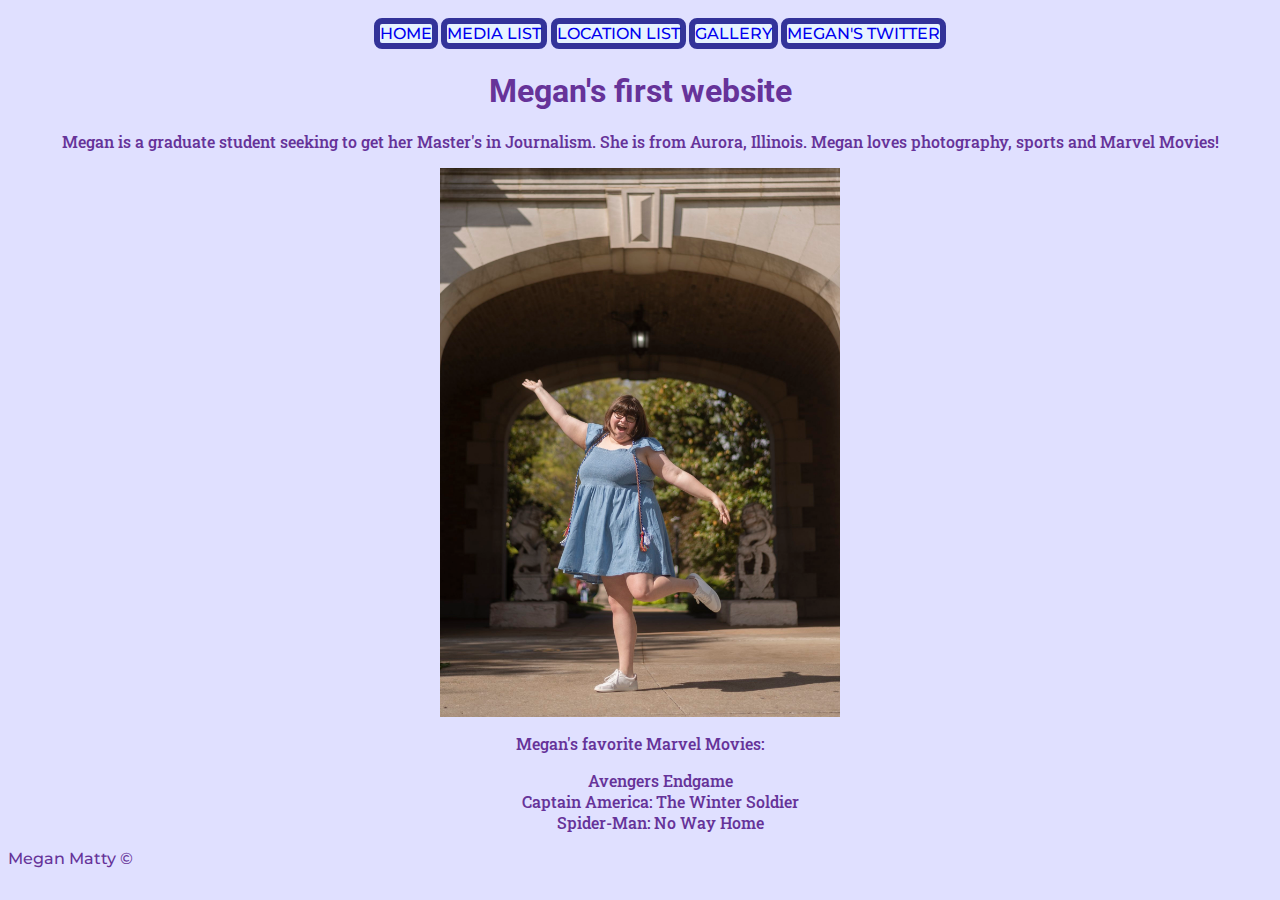
<file: index.html>
<!DOCTYPE html>
<html lang="en">
	<head>
		<meta charset="UTF-8">
		<meta name="viewport" content="width=device-width, initial-scale=1.0">
		<title>Megan's first website</title>
		<link rel="stylesheet" href="css/styles.css">
		<link rel="preconnect" href="https://fonts.googleapis.com">
		<link rel="preconnect" href="https://fonts.gstatic.com" crossorigin>
		<link href="https://fonts.googleapis.com/css2?family=Roboto:ital,wght@0,100;0,300;0,400;0,500;0,700;0,900;1,100;1,300;1,400;1,500;1,700;1,900&display=swap" rel="stylesheet">
		<link rel="preconnect" href="https://fonts.googleapis.com">
		<link rel="preconnect" href="https://fonts.gstatic.com" crossorigin>
		<link href="https://fonts.googleapis.com/css2?family=Roboto+Slab:wght@100..900&display=swap" rel="stylesheet">
		<link rel="preconnect" href="https://fonts.googleapis.com">
		<link rel="preconnect" href="https://fonts.gstatic.com" crossorigin>
		<link href="https://fonts.googleapis.com/css2?family=Montserrat:ital,wght@0,100..900;1,100..900&display=swap" rel="stylesheet">
	
	</head>
	
	<nav>
		
		
		<div class="montserrat">
		<ul>
       <li><a href="index.html">Home</a></li>
            <li><a href="media.list.html">Media List</a></li>
            <li><a href="locations.html">Location List</a></li>
            <li><a href="gallery.html">Gallery</a></li>
            <li><a href="https://x.com/meganmatty3"> Megan's Twitter</a></li>

        </ul>
   		</div>
	</nav>
	
	<div class="center">
	
	<body>



	<body style="background-color:#e0e0ff;">
	<div class="roboto-bold">
		<h1> Megan's first website </h1>
	</div>

	<div class="roboto-slab">
		<p>Megan is a graduate student seeking to get her Master's in Journalism. She is from Aurora, Illinois. Megan loves photography, sports and Marvel Movies!</p>
	</div>
	
	

	

	<div class="center">
	<main>
		  <main id="content">
		
		
				<img src="img/megan.photo.jpeg" alt="Photo of Megan Matty in front of the Mizzou Journalism Arch" ></a>
		</div>
		
		<div class="roboto-slab">
		<div>
			<p>Megan's favorite Marvel Movies:</p>
				<ul>
					<li>Avengers Endgame</li>
					<li>Captain America: The Winter Soldier</li>
					<li>Spider-Man: No Way Home</li>
				</ul>
		</div>
		</div>
</main>
</main>
</div>
</div>

</body>
</div>
</body>
</div>

<div class="montserrat">
<footer>
  <p>Megan Matty ©</p>
</footer>
</div>

</html>
</file>
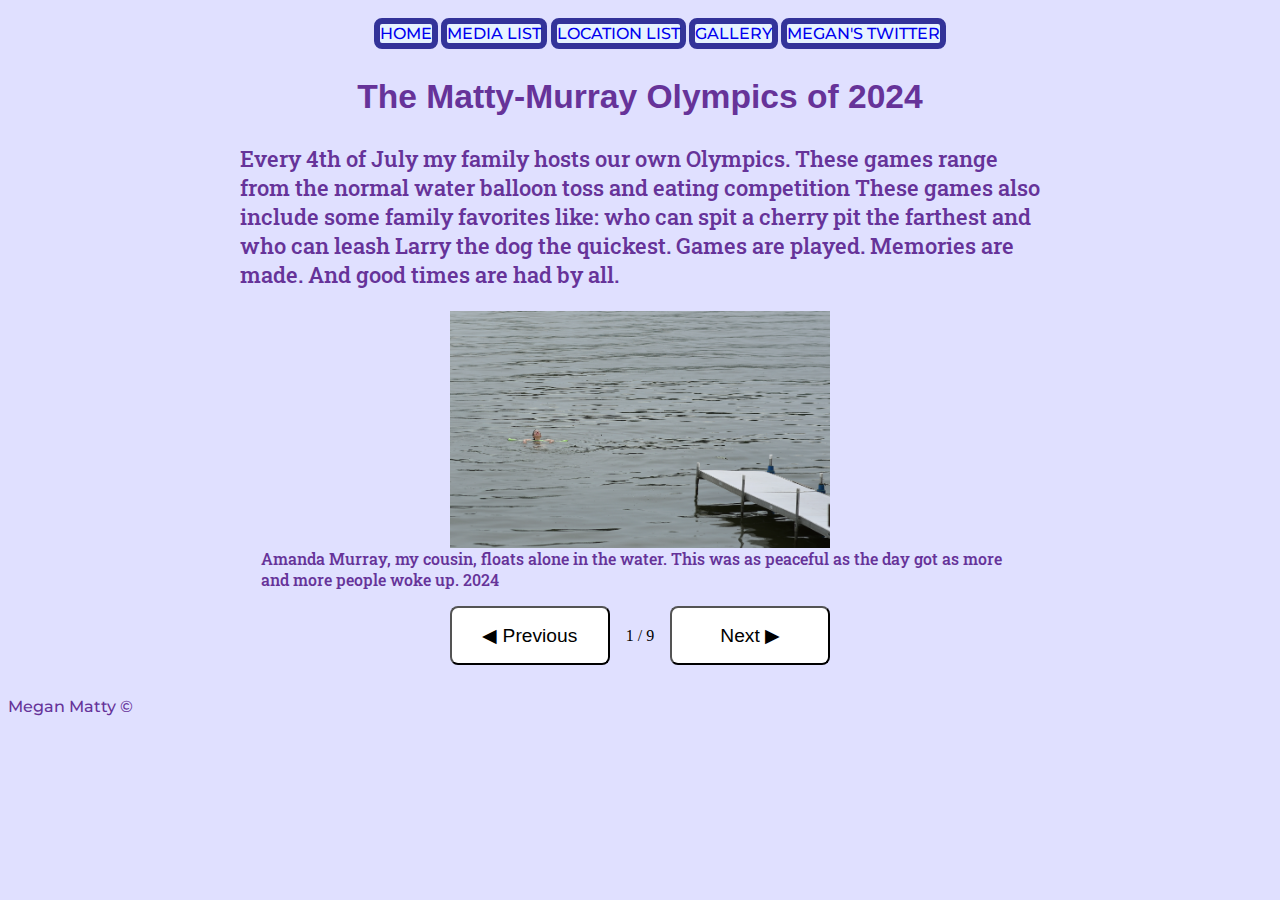
<file: gallery.html>
<!DOCTYPE html>
<html lang="en">
	<head>
		<meta charset="UTF-8">
		<meta name="viewport" content="width=device-width, initial-scale=1.0">
		<title>Gallery</title>
		<link rel="stylesheet" href="css/styles.css">
		<link rel="preconnect" href="https://fonts.googleapis.com">
		<link rel="preconnect" href="https://fonts.gstatic.com" crossorigin>
		<link href="https://fonts.googleapis.com/css2?family=Roboto:ital,wght@0,100;0,300;0,400;0,500;0,700;0,900;1,100;1,300;1,400;1,500;1,700;1,900&display=swap" rel="stylesheet">
		<link rel="preconnect" href="https://fonts.googleapis.com">
		<link rel="preconnect" href="https://fonts.gstatic.com" crossorigin>
		<link href="https://fonts.googleapis.com/css2?family=Roboto+Slab:wght@100..900&display=swap" rel="stylesheet">
		<link rel="preconnect" href="https://fonts.googleapis.com">
		<link rel="preconnect" href="https://fonts.gstatic.com" crossorigin>
		<link href="https://fonts.googleapis.com/css2?family=Montserrat:ital,wght@0,100..900;1,100..900&display=swap" rel="stylesheet">
	</head>

	<nav>
		

		<div class="montserrat">
		<ul>
            <li><a href="index.html">Home</a></li>
            <li><a href="media.list.html">Media List</a></li>
            <li><a href="locations.html">Location List</a></li>
            <li><a href="gallery.html">Gallery</a></li>
            <li><a href="https://x.com/meganmatty3"> Megan's Twitter</a></li>

        </ul>
   		</div>
	
	</nav>


<body style="background-color:#e0e0ff;">	

<body> 
<a class="skip-link" href="#content"> Skip to content </a>


	<main id="content">
<div class="center">
<div class="kanit-bold">
          <div>
              <h2>The Matty-Murray Olympics of 2024</h2>
          </div>
</div>
 
	<div class="left">
 <div class="roboto-slab">
              <p>Every 4th of July my family hosts our own Olympics. These games range from the normal water balloon toss and eating competition These games also include some family favorites like: who can spit a cherry pit the farthest and who can leash Larry the dog the quickest. Games are played. Memories are made. And good times are had by all.</p>
          </div>
    
        </div>
    
    </main>
</main>

    	<div class="center-photo">
    	<div class="center-image">
     		<figure class="gallery-image hideThis">

      	<img src="img/mandy.jpg" alt="A woman floats on a green pool noodle in the middle of the water.">
      	<figcaption>
        Amanda Murray, my cousin, floats alone in the water. This was as peaceful as the day got as more and more people woke up. <time datetime="2024">2024</time>
     	 </figcaption>
   	 </figure>

       <figure class="gallery-image hideThis">

      <img src="img/shirt.jpg" alt="A woman holds up a shirt.">
      <figcaption>
        Jessica Murray, my cousin, holds a shirt up while her fiancé, Jack Roach, looks on. Jessica and Jack had gotten engaged the day before the 4th of July. <time datetime="2024">2024</time>
      </figcaption>
    </figure>

    <figure class="gallery-image hideThis">

      <img src="img/mick.jpg" alt="A man in a hat prepares to toss a game piece.">
      <figcaption>
        Mick Roach plays a game of ladder ball. Mick, his wife Loraine and their son Jack and my cousin Jessica all flew over from England to come and celebrate the 4th of July. <time datetime="2024">2024</time>
      </figcaption>
    </figure>

     <figure class="gallery-image hideThis">

      <img src="img/larry.jpg" alt="A black dog runs away as a man and a woman try to grab him.">
      <figcaption>
        Jessica Murray and Brandon Sheeran try and catch Larry the dog. This is always the first Olympic game that we play. Larry is let loose and pairs are timed to see who can catch Larry first. <time datetime="2024">2024</time>
      </figcaption>
    </figure>

     <figure class="gallery-image hideThis">

      <img src="img/swing.jpg" alt="A woman and a dog sitting on a swing">
      <figcaption>
       Jill Murray and Larry rest on the swing during lunch. Rest is very important if you want to win the Olympics. <time datetime="2024">2024</time>
      </figcaption>
    </figure>
	
	 <figure class="gallery-image hideThis">

      <img src="img/raft.jpg" alt="A woman sits on a inflatable raft and paddles on the water.">
      <figcaption>
       Karen Murray, my aunt, sits on a raft and paddles across the water. Karen and my own mother won last year’s Olympic Cup.  <time datetime="2024">2024</time>
      </figcaption>
    </figure>

     <figure class="gallery-image hideThis">

      <img src="img/jack.jpg" alt="A man tosses a ping pong ball into a cup.">
      <figcaption>
       Jack Murray tosses a ping pong ball. He needed to sink all four of his attempts in order to win it all.   <time datetime="2024">2024</time>
      </figcaption>
    </figure>

        <figure class="gallery-image hideThis">

      <img src="img/eat.jpg" alt="A group of people lined up along a pier. Each person holds a slice of watermelon to their mouth.">
      <figcaption>
       Everyone poses with watermelons in their mouth. This is always the last event of the day. <time datetime="2024">2024</time>
      </figcaption>
    </figure>

  <figure class="gallery-image hideThis">

      <img src="img/silly.jpg" alt="A man and a woman hold a trophy up while getting sprayed with silly string.">
      <figcaption>
       Everyone poses with watermelons in their mouth. This is always the last event of the day. <time datetime="2024">2024</time>
      </figcaption>
    </figure>


</div>

	</div>   

<div class="button_holder">
      		<button id="button_previous" class="button-start">&#9664; Previous</button>
      		<p id="stepper"></p>
      		<button id="button_next">Next &#9654;</button>
    	</div>



</body>



















<div class="montserrat">
<footer>
  <p>Megan Matty ©</p>
</footer>
</div>

<script type="text/javascript" src="js/gallery.js"></script>

</html>
</file>
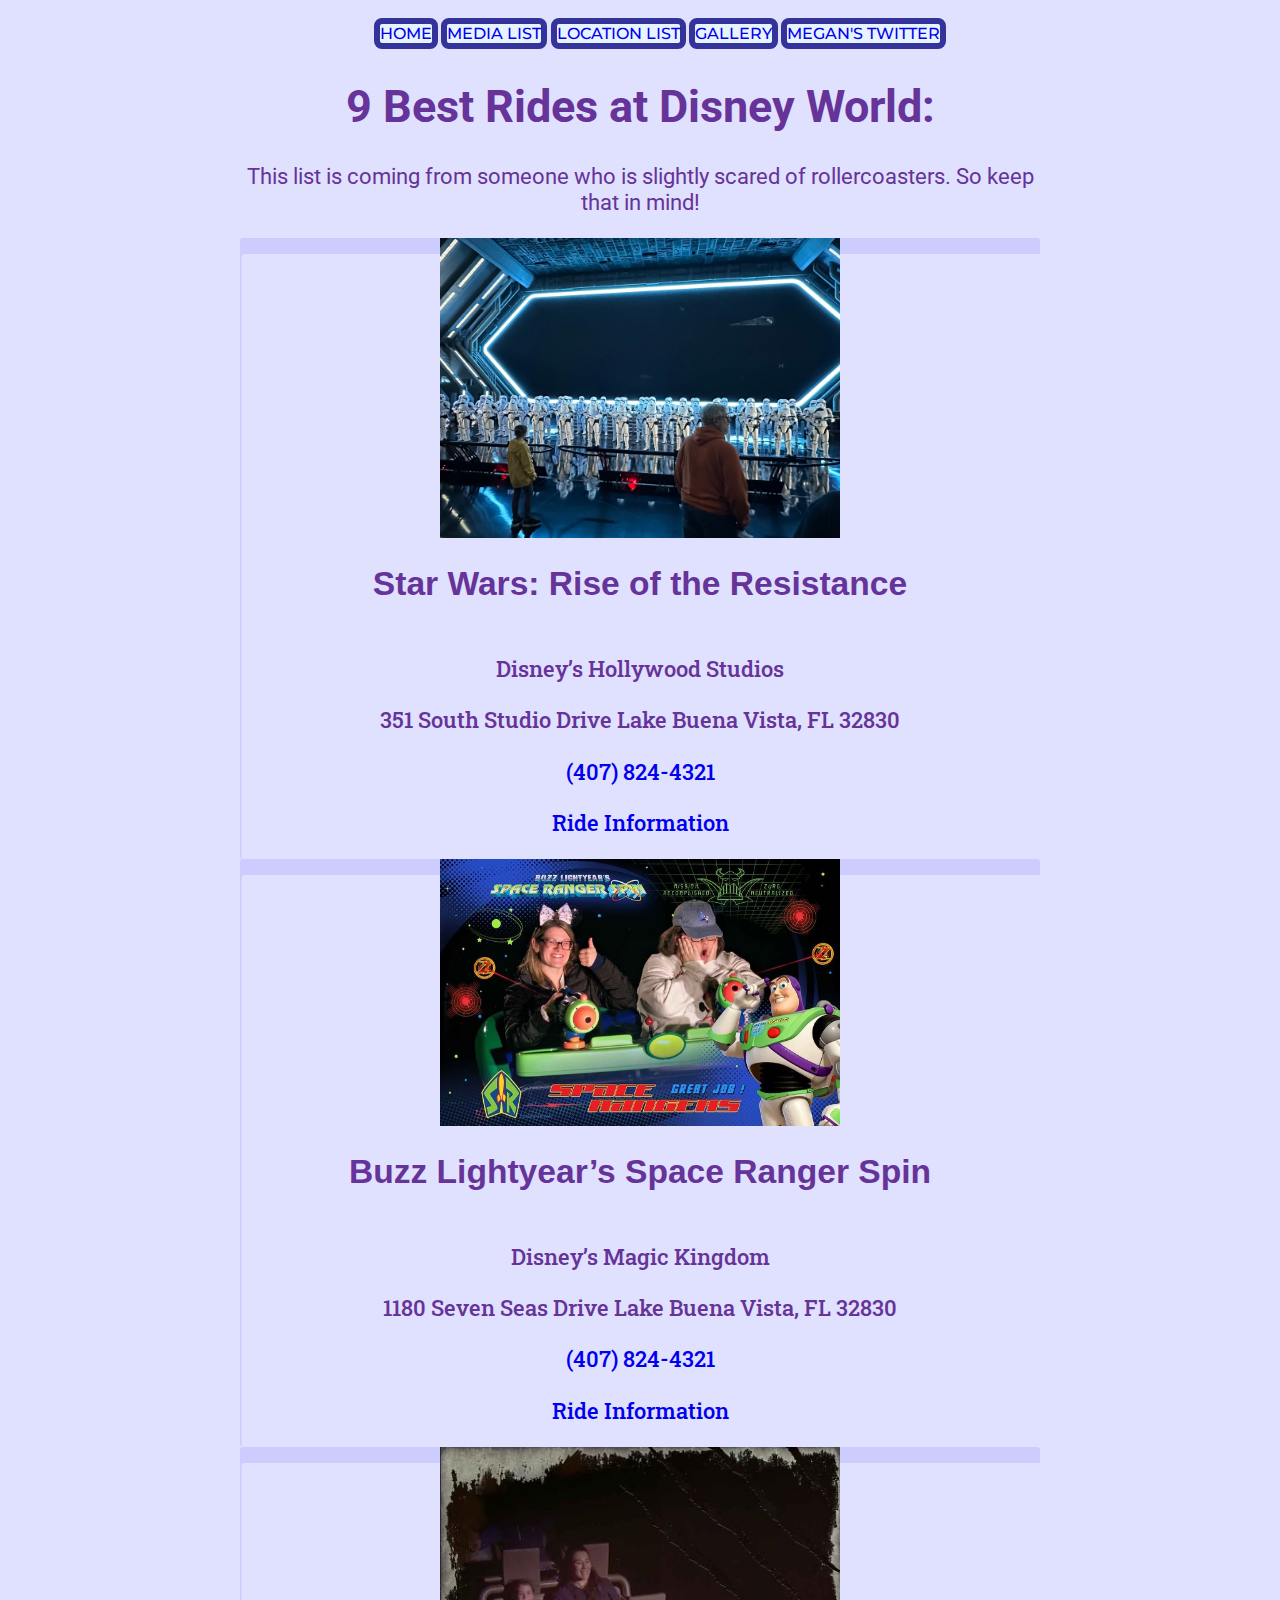
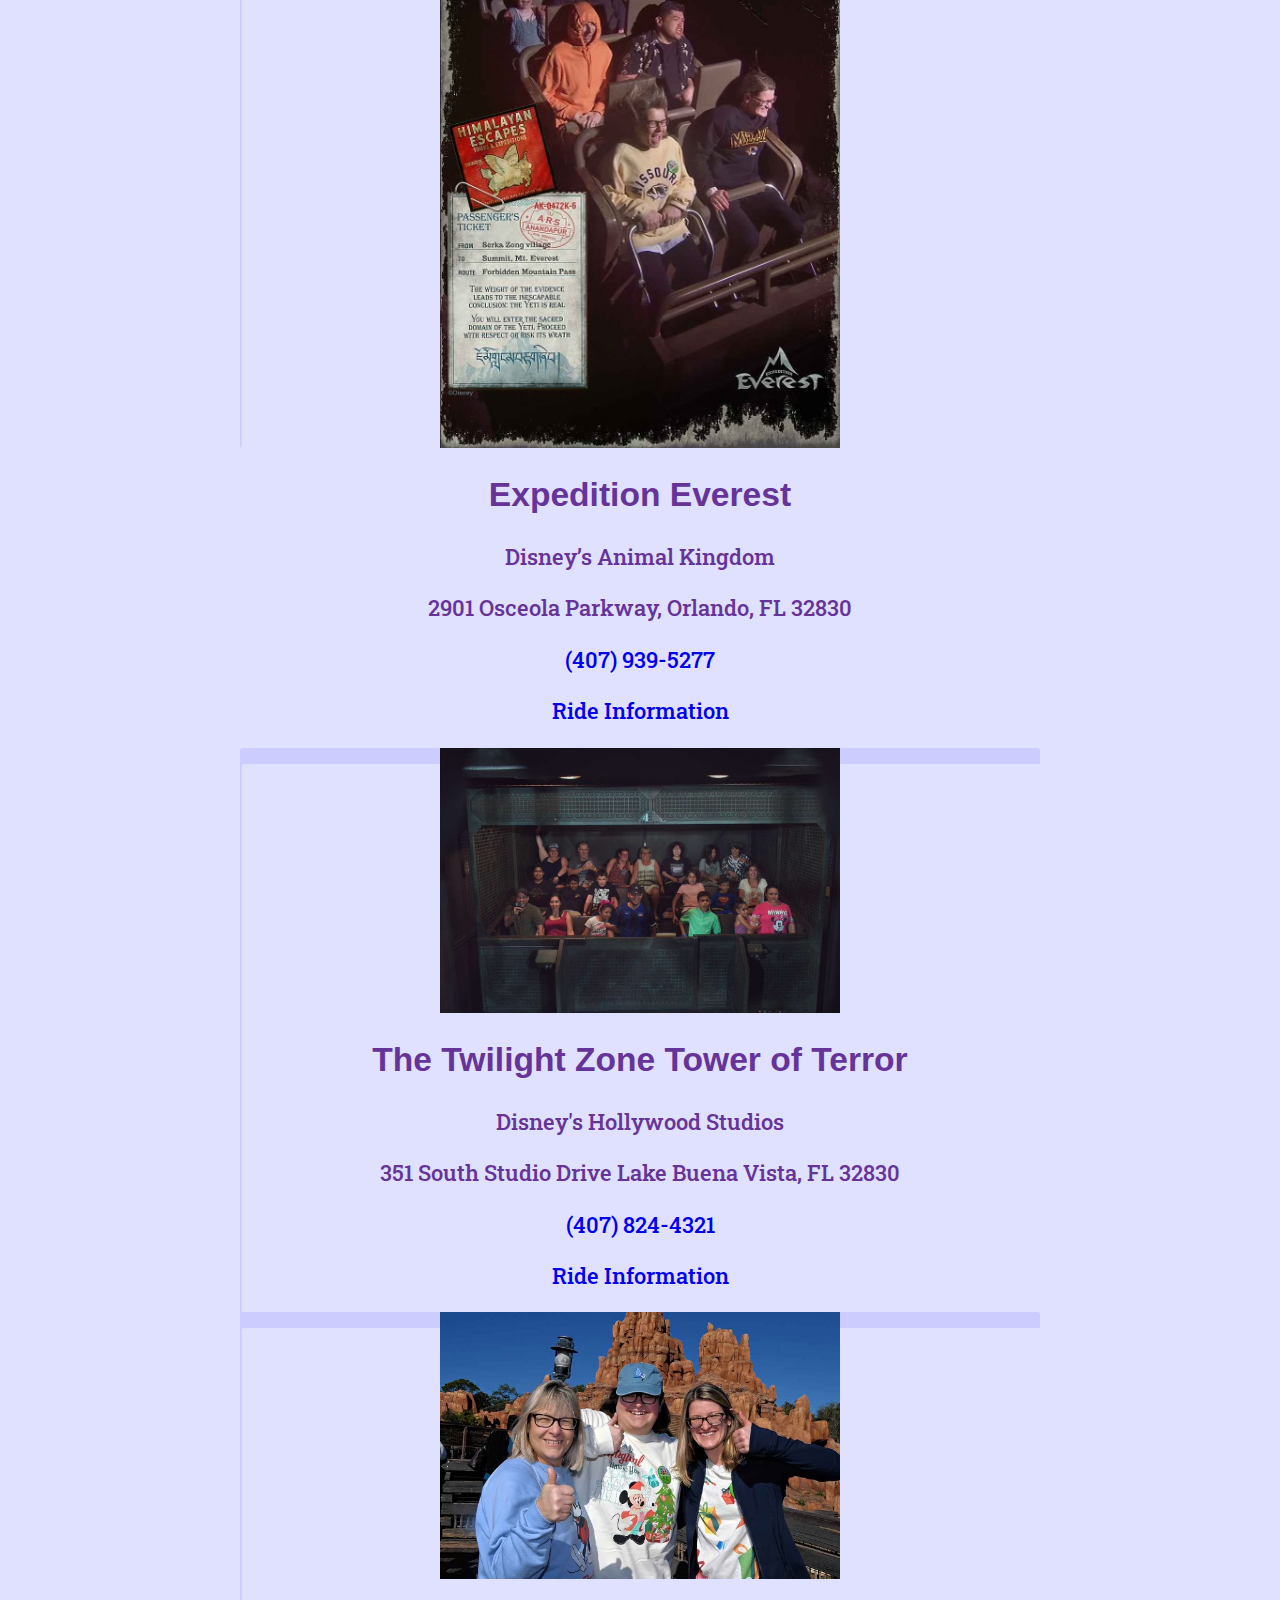
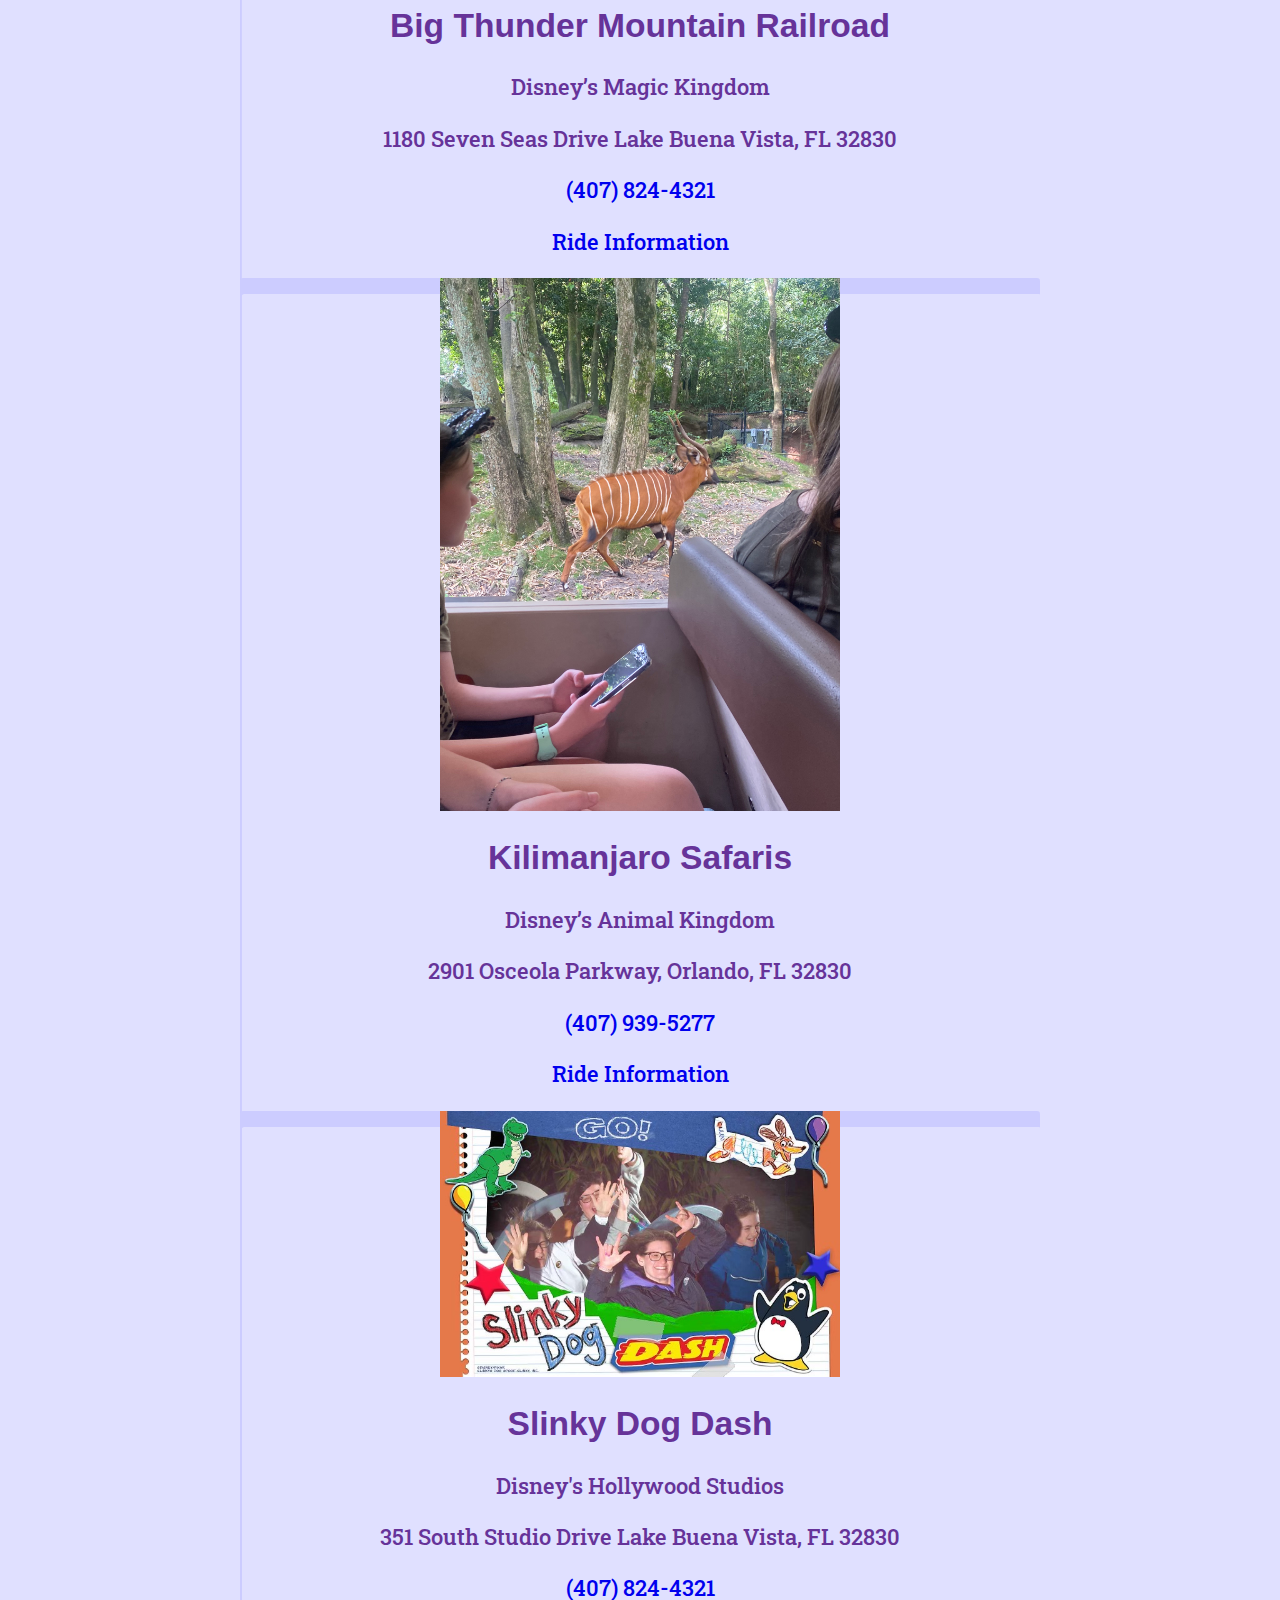
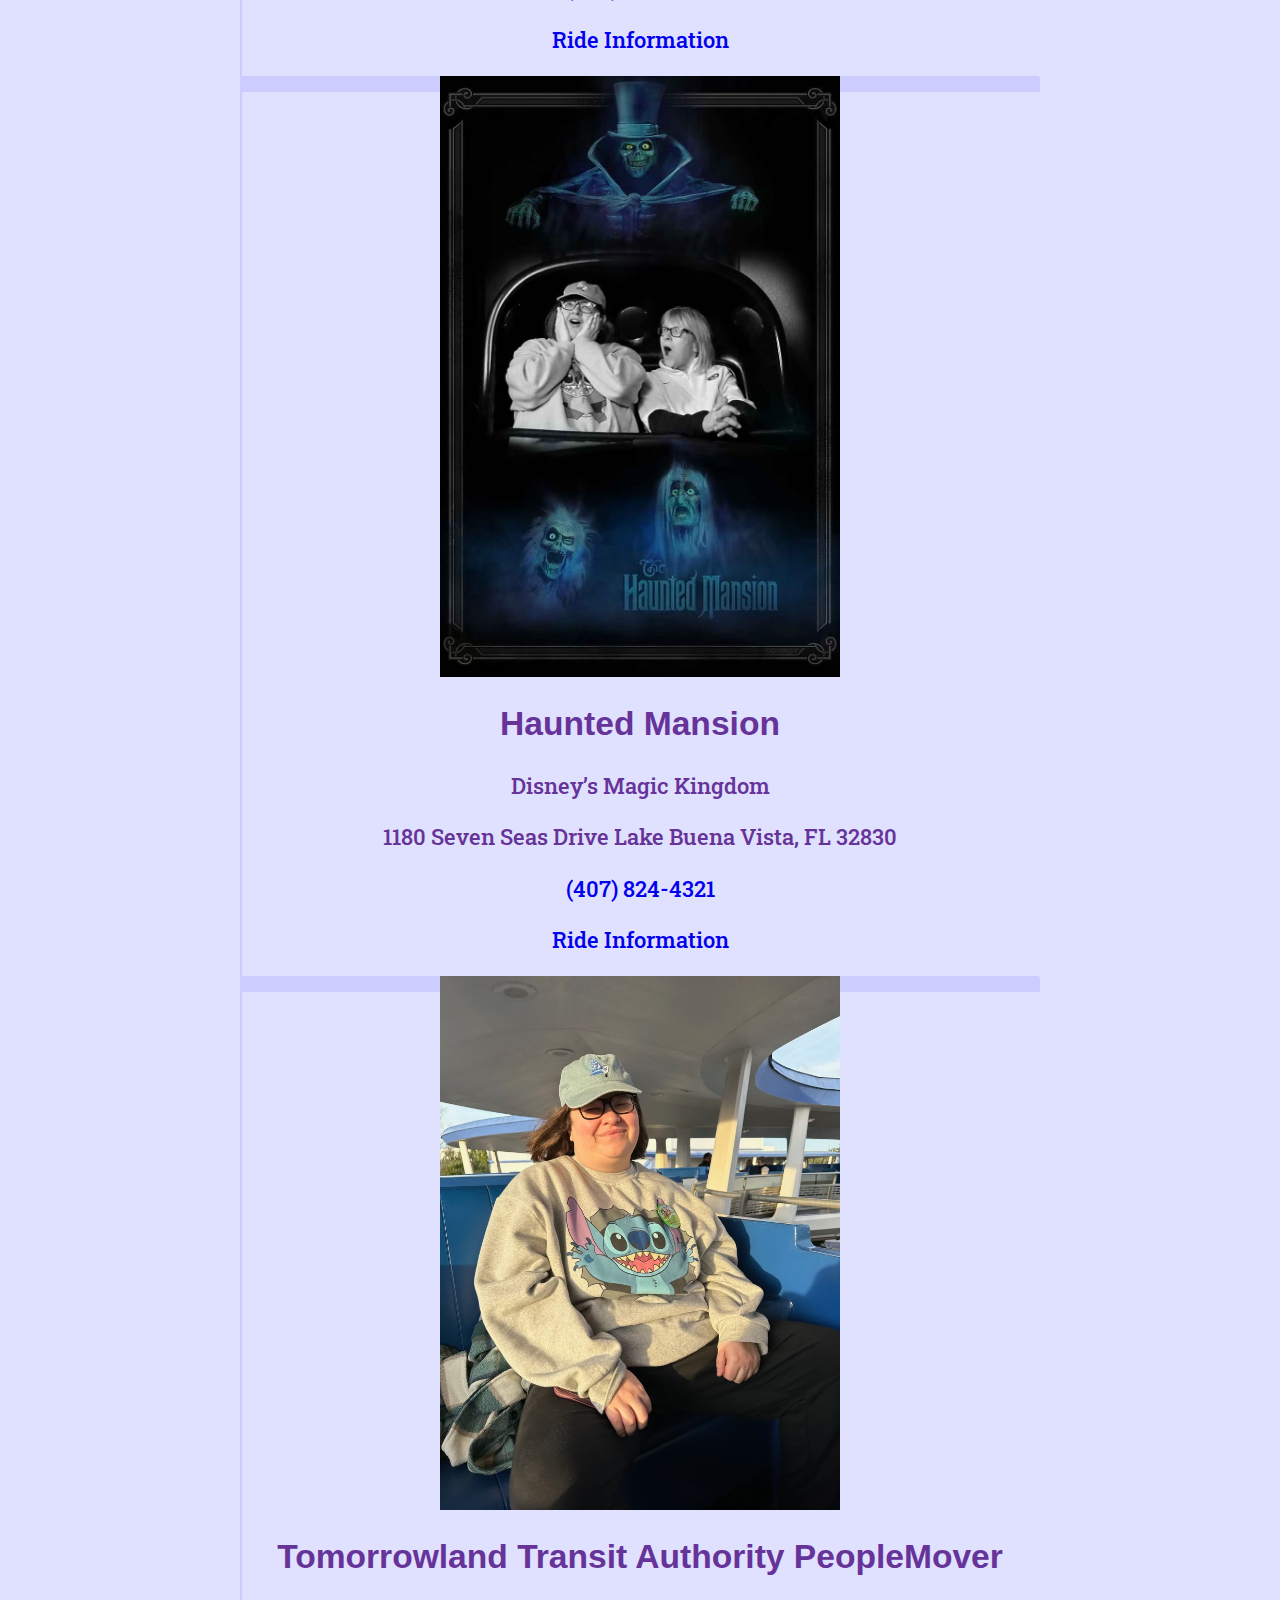
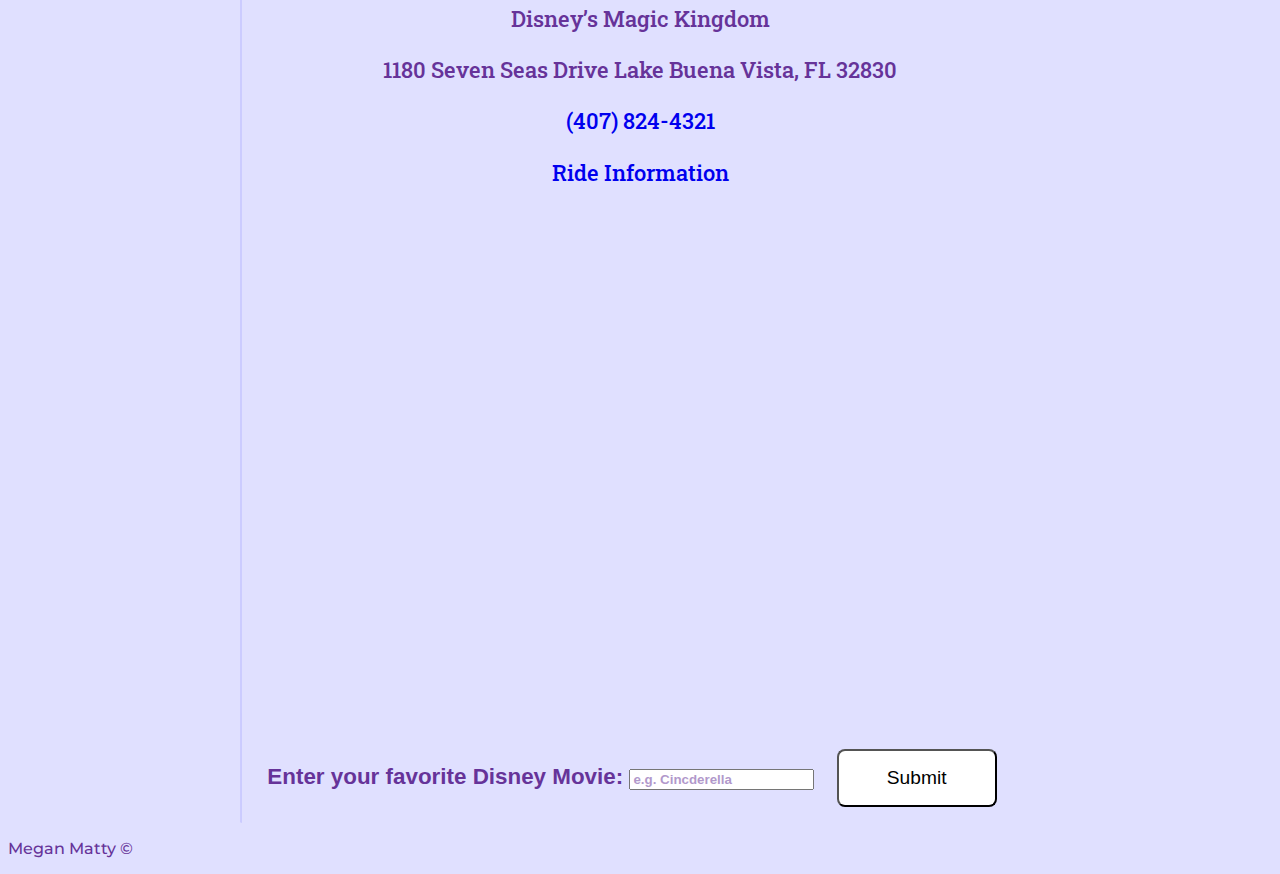
<file: locations.html>
<!DOCTYPE html>
<html lang="en">
	<head>
		<meta charset="UTF-8">
		<meta name="viewport" content="width=device-width, initial-scale=1.0">
		<title>9 Best Rides at Disney World:</title>
		<link rel="stylesheet" href="css/styles.css">
		<link rel="preconnect" href="https://fonts.googleapis.com">
		<link rel="preconnect" href="https://fonts.gstatic.com" crossorigin>
		<link href="https://fonts.googleapis.com/css2?family=Roboto:ital,wght@0,100;0,300;0,400;0,500;0,700;0,900;1,100;1,300;1,400;1,500;1,700;1,900&display=swap" rel="stylesheet">
		<link rel="preconnect" href="https://fonts.googleapis.com">
		<link rel="preconnect" href="https://fonts.gstatic.com" crossorigin>
		<link href="https://fonts.googleapis.com/css2?family=Roboto+Slab:wght@100..900&display=swap" rel="stylesheet">
		<link rel="preconnect" href="https://fonts.googleapis.com">
		<link rel="preconnect" href="https://fonts.gstatic.com" crossorigin>
		<link href="https://fonts.googleapis.com/css2?family=Montserrat:ital,wght@0,100..900;1,100..900&display=swap" rel="stylesheet">
	</head>
	
	<nav>
		
	
		<div class="montserrat">
		<ul>
            <li><a href="index.html">Home</a></li>
            <li><a href="media.list.html">Media List</a></li>
            <li><a href="locations.html">Location List</a></li>
            <li><a href="gallery.html">Gallery</a></li>
            <li><a href="https://x.com/meganmatty3"> Megan's Twitter</a></li>

        </ul>
   		</div>

</nav>


<main>
  <body>
  <body style="background-color:#e0e0ff;">
  


  <div class="roboto-bold">
<a class="skip-link" href="#content"> Skip to content </a>

<div class="center">

    <section>
      <h1>9 Best Rides at Disney World:</h1>
        <p>This list is coming from someone who is slightly scared of rollercoasters. So keep that in mind!</p>
    </section>
   </div>
</div>

<div class="center">


<main id="content">

    <section class="listings2">
      
<div class="center">
        <div class="list-item">
          <div class="list-image">
            <img src="img/rise.jpeg" alt="Photo of Star Wars: Rise of the Resistance" >
          </div>

            <div class="kanit-bold">
              <h2>Star Wars: Rise of the Resistance</h2>
            </div>
            <div class="roboto-slab">
              <p class="date-label">Disney’s Hollywood Studios</p>
              <p class="date-label">351 South Studio Drive Lake Buena Vista, FL 32830</p>
              <p class="date-label"><a href="tel:+14078244321"> (407) 824-4321</a></p>
              <p class="date-label"><a href="thttps://disneyworld.disney.go.com/attractions/hollywood-studios/star-wars-rise-of-the-resistance/"> Ride Information</a></p>
              
          </div>
            </div>
        </div>

<div class="center">
      <div class="list-item">
          <div class="list-image">
            <img src="img/buzz.jpeg" alt="Photo of Buzz Lightyear’s Space Ranger Spin" >
          </div>

          <div class="kanit-bold">
              <h2>Buzz Lightyear’s Space Ranger Spin</h2>
            </div>
            <div class="roboto-slab">
              <p class="date-label">Disney’s Magic Kingdom</p>
              <p class="date-label">1180 Seven Seas Drive Lake Buena Vista, FL 32830</p>
              <p class="date-label"><a href="tel:+14078244321"> (407) 824-4321</a></p>
              <p class="date-label"><a href="https://disneyworld.disney.go.com/attractions/magic-kingdom/buzz-lightyear-space-ranger-spin/"> Ride Information</a></p>
             
          </div>
                 </div>
</div>
      

<div class="center">
          <div class="list-item">
          <div class="list-image">
            <img src="img/everest.jpeg" alt="Photo of Expedition Everest" >
          </div>

          </div>

          <div>
            <div class="kanit-bold">
              <h2>Expedition Everest</h2>
            </div>
            <div class="roboto-slab">
              <p class="date-label">Disney’s Animal Kingdom</p>
              <p class="date-label">2901 Osceola Parkway, Orlando, FL 32830</p>
              <p class="date-label"><a href="tel:+14079395277"> (407) 939-5277</a></p>
              <p class="date-label"><a href="https://disneyworld.disney.go.com/attractions/animal-kingdom/expedition-everest/"> Ride Information</a></p>
              
          </div>
        </div>
  </div>

<div class="center">
         <div class="list-item">
          <div class="list-image">
            <img src="img/tower.jpeg" alt="Photo of The Twilight Zone Tower of Terror" >
          </div>

                <div>
                  <div class="kanit-bold">
              <h2>The Twilight Zone Tower of Terror</h2>
            </div>
            <div class="roboto-slab">
              <p class="date-label">Disney's Hollywood Studios</p>
              <p class="date-label">351 South Studio Drive Lake Buena Vista, FL 32830</p>
              <p class="date-label"><a href="tel:+14078244321"> (407) 824-4321</a></p>
              <p class="date-label"><a href="https://disneyworld.disney.go.com/attractions/hollywood-studios/twilight-zone-tower-of-terror/"> Ride Information</a></p>
              
        
        </div>
  </div>

  <div class="list-item">
          <div class="list-image">
            <img src="img/thunder.jpeg" alt="Photo of Big Thunder Mountain Railroad" >
          </div>
                <div>
          <div class="kanit-bold">
              <h2>Big Thunder Mountain Railroad</h2>
            </div>
            <div class="roboto-slab">
             <p class="date-label">Disney’s Magic Kingdom</p>
              <p class="date-label">1180 Seven Seas Drive Lake Buena Vista, FL 32830</p>
              <p class="date-label"><a href="tel:+14078244321"> (407) 824-4321</a></p>
              <p class="date-label"><a href="https://disneyworld.disney.go.com/attractions/magic-kingdom/big-thunder-mountain-railroad/"> Ride Information</a></p>
             
        </div>
        </div>

<div class="list-item">
          <div class="list-image">
            <img src="img/safari.jpeg" alt="Photo of Kilimanjaro Safaris" >
         
          </div>
                <div>
          <div class="kanit-bold">
              <h2>Kilimanjaro Safaris</h2>
            </div>
            <div class="roboto-slab">
              <p class="date-label">Disney’s Animal Kingdom</p>
              <p class="date-label">2901 Osceola Parkway, Orlando, FL 32830</p>
              <p class="date-label"><a href="tel:+14079395277"> (407) 939-5277</a></p>
              <p class="date-label"><a href="https://disneyworld.disney.go.com/attractions/animal-kingdom/kilimanjaro-safaris/"> Ride Information</a></p>
             
        </div>
        </div>

<div class="list-item">
          <div class="list-image">
            <img src="img/slinky.jpeg" alt="Photo of Slinky Dog Dash" >
         
          </div>               
           <div>
            <div class="kanit-bold">
              <h2>Slinky Dog Dash</h2>
            </div>
            <div class="roboto-slab">
              <p class="date-label">Disney's Hollywood Studios</p>
              <p class="date-label">351 South Studio Drive Lake Buena Vista, FL 32830</p>
              <p class="date-label"><a href="tel:+14078244321"> (407) 824-4321</a></p>
              <p class="date-label"><a href="https://disneyworld.disney.go.com/attractions/hollywood-studios/slinky-dog-dash/"> Ride Information</a></p>
             
              </div>
        </div>
        </div>

<div class="list-item">
          <div class="list-image">
            <img src="img/haunted.jpeg" alt="Photo of Haunted Mansion" >
         
          </div> 
                <div>
        <div class="kanit-bold">
              <h2>Haunted Mansion</h2>
            </div>
            <div class="roboto-slab">
             <p class="date-label">Disney’s Magic Kingdom</p>
              <p class="date-label">1180 Seven Seas Drive Lake Buena Vista, FL 32830</p>
              <p class="date-label"><a href="tel:+14078244321"> (407) 824-4321</a></p>
              <p class="date-label"><a href="https://disneyworld.disney.go.com/attractions/magic-kingdom/haunted-mansion/"> Ride Information</a></p>
           
        </div>
        </div>


<div class="list-item">
          <div class="list-image">
            <img src="img/people.jpeg" alt="Photo of Tomorrowland Transit Authority PeopleMover" >
         
          </div> 
                <div>
        <div class="kanit-bold">
              <h2>Tomorrowland Transit Authority PeopleMover</h2>
            </div>
            <div class="roboto-slab">
             <p class="date-label">Disney’s Magic Kingdom</p>
              <p class="date-label">1180 Seven Seas Drive Lake Buena Vista, FL 32830</p>
              <p class="date-label"><a href="tel:+14078244321"> (407) 824-4321</a></p>
              <p class="date-label"><a href="https://disneyworld.disney.go.com/en_CA/attractions/magic-kingdom/tomorrowland-transit-authority-peoplemover/"> Ride Information</a></p>
             
        </div>
        </div>

        <div class="center">

            <iframe title="9 Best Rides at Disney World" aria-label="Locator map" id="datawrapper-chart-Gyt0u" src="https://datawrapper.dwcdn.net/Gyt0u/1/" scrolling="no" frameborder="0" style="width: 0; min-width: 40% !important; border: none;" height="518" data-external="1"></iframe><script type="text/javascript">!function(){"use strict";window.addEventListener("message",(function(a){if(void 0!==a.data["datawrapper-height"]){var e=document.querySelectorAll("iframe");for(var t in a.data["datawrapper-height"])for(var r=0;r<e.length;r++)if(e[r].contentWindow===a.source){var i=a.data["datawrapper-height"][t]+"px";e[r].style.height=i}}}))}();
</script>

</div>


 
<div class="kanit-bold">
<form action="/en-US/docs/Web/HTML/Attributes/placeholder">
  <label for="movie">Enter your favorite Disney Movie:</label>
  <input type="text" id="name" name="name" placeholder="e.g. Cincderella" />
  <button type="submit">Submit</button>
</form>
</div>

    </section>

    </div>

  </main>


</body>
</div>

<div class="montserrat">
<footer>
  <p>Megan Matty ©</p>
</footer>
</div>



</html>
</file>
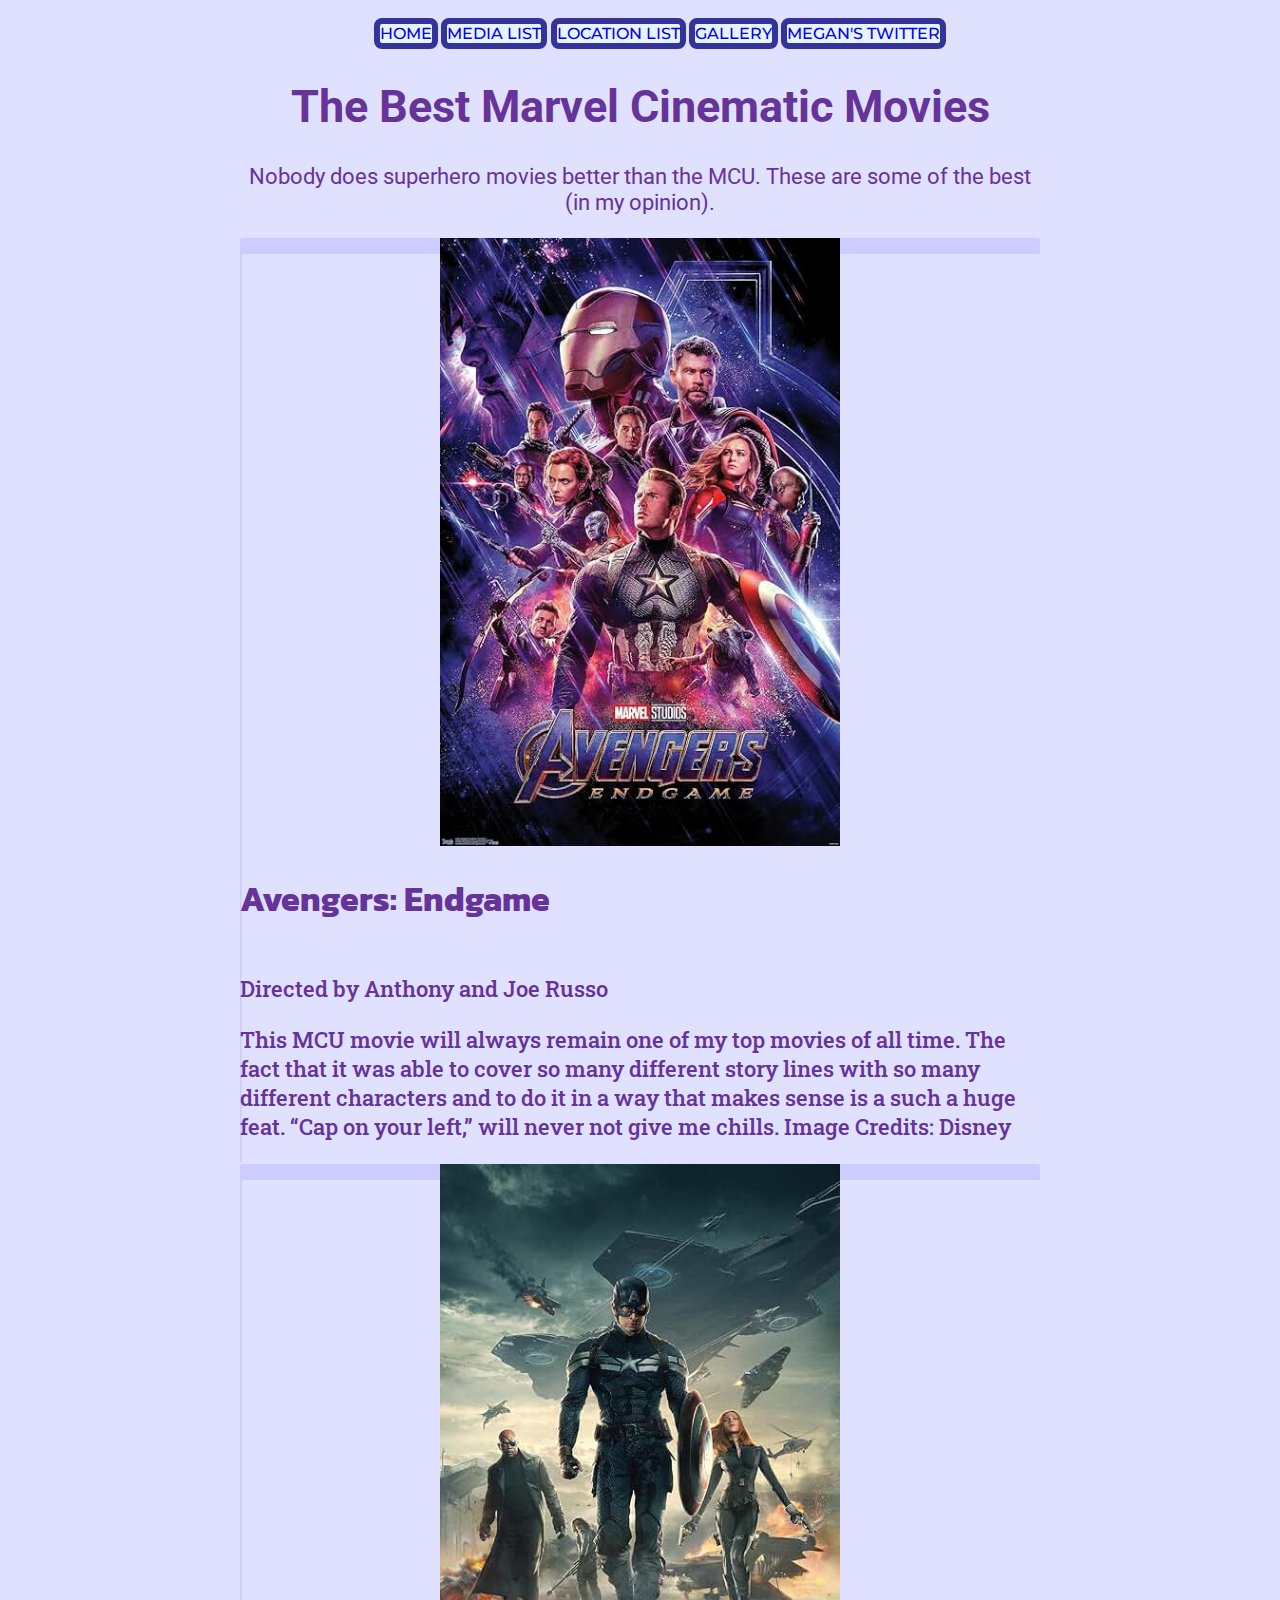
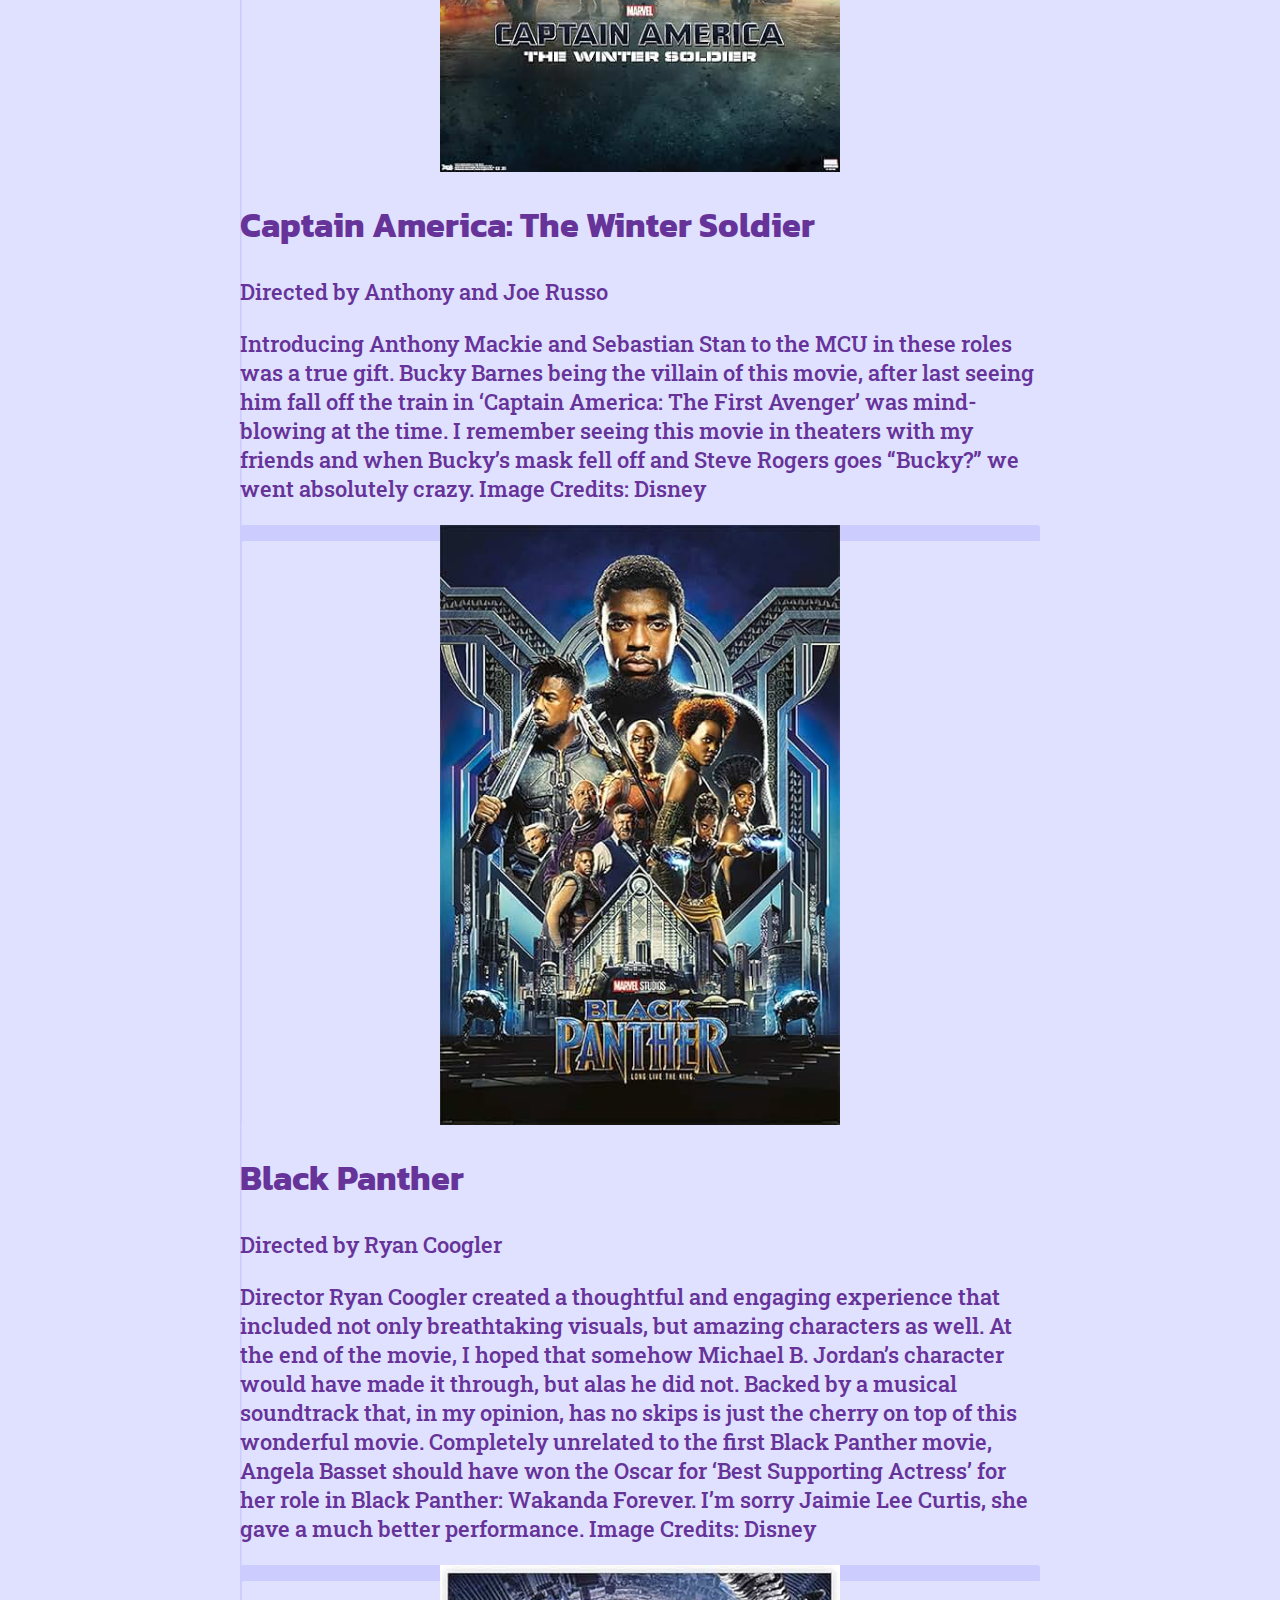
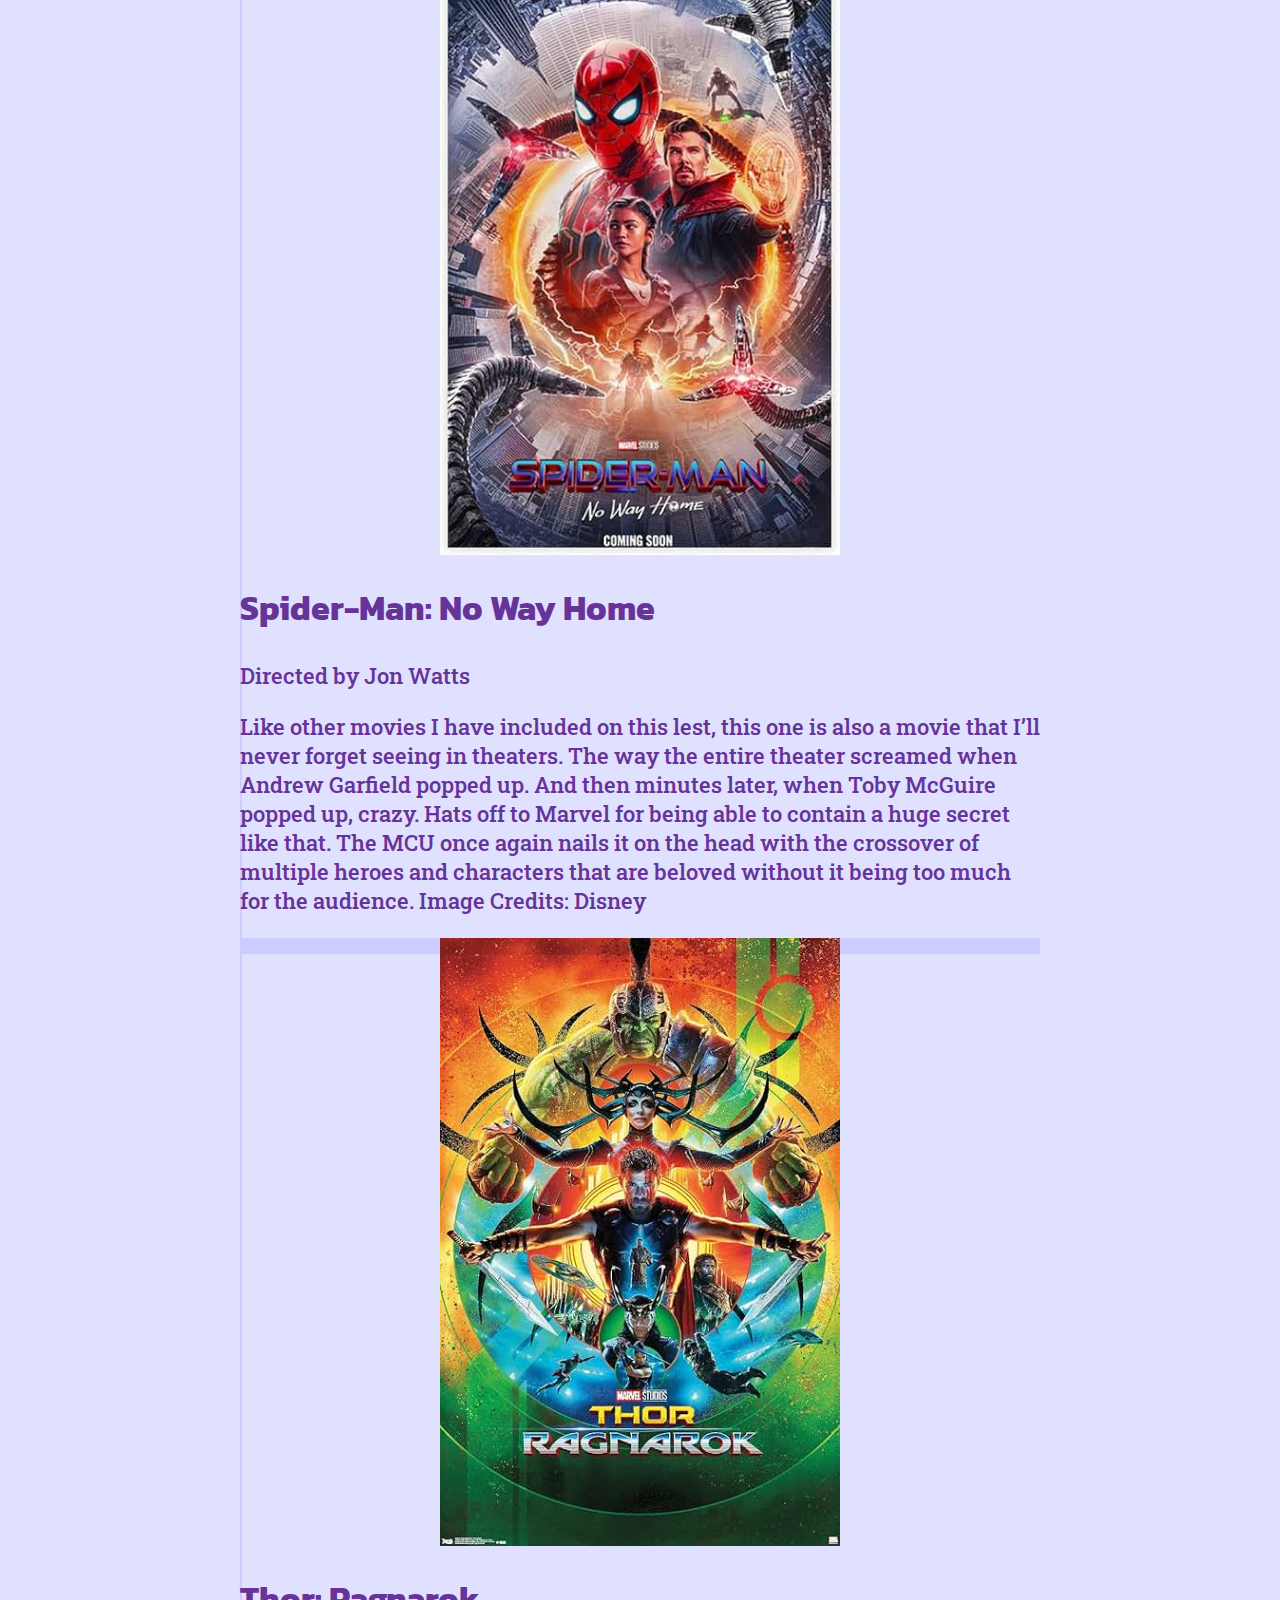
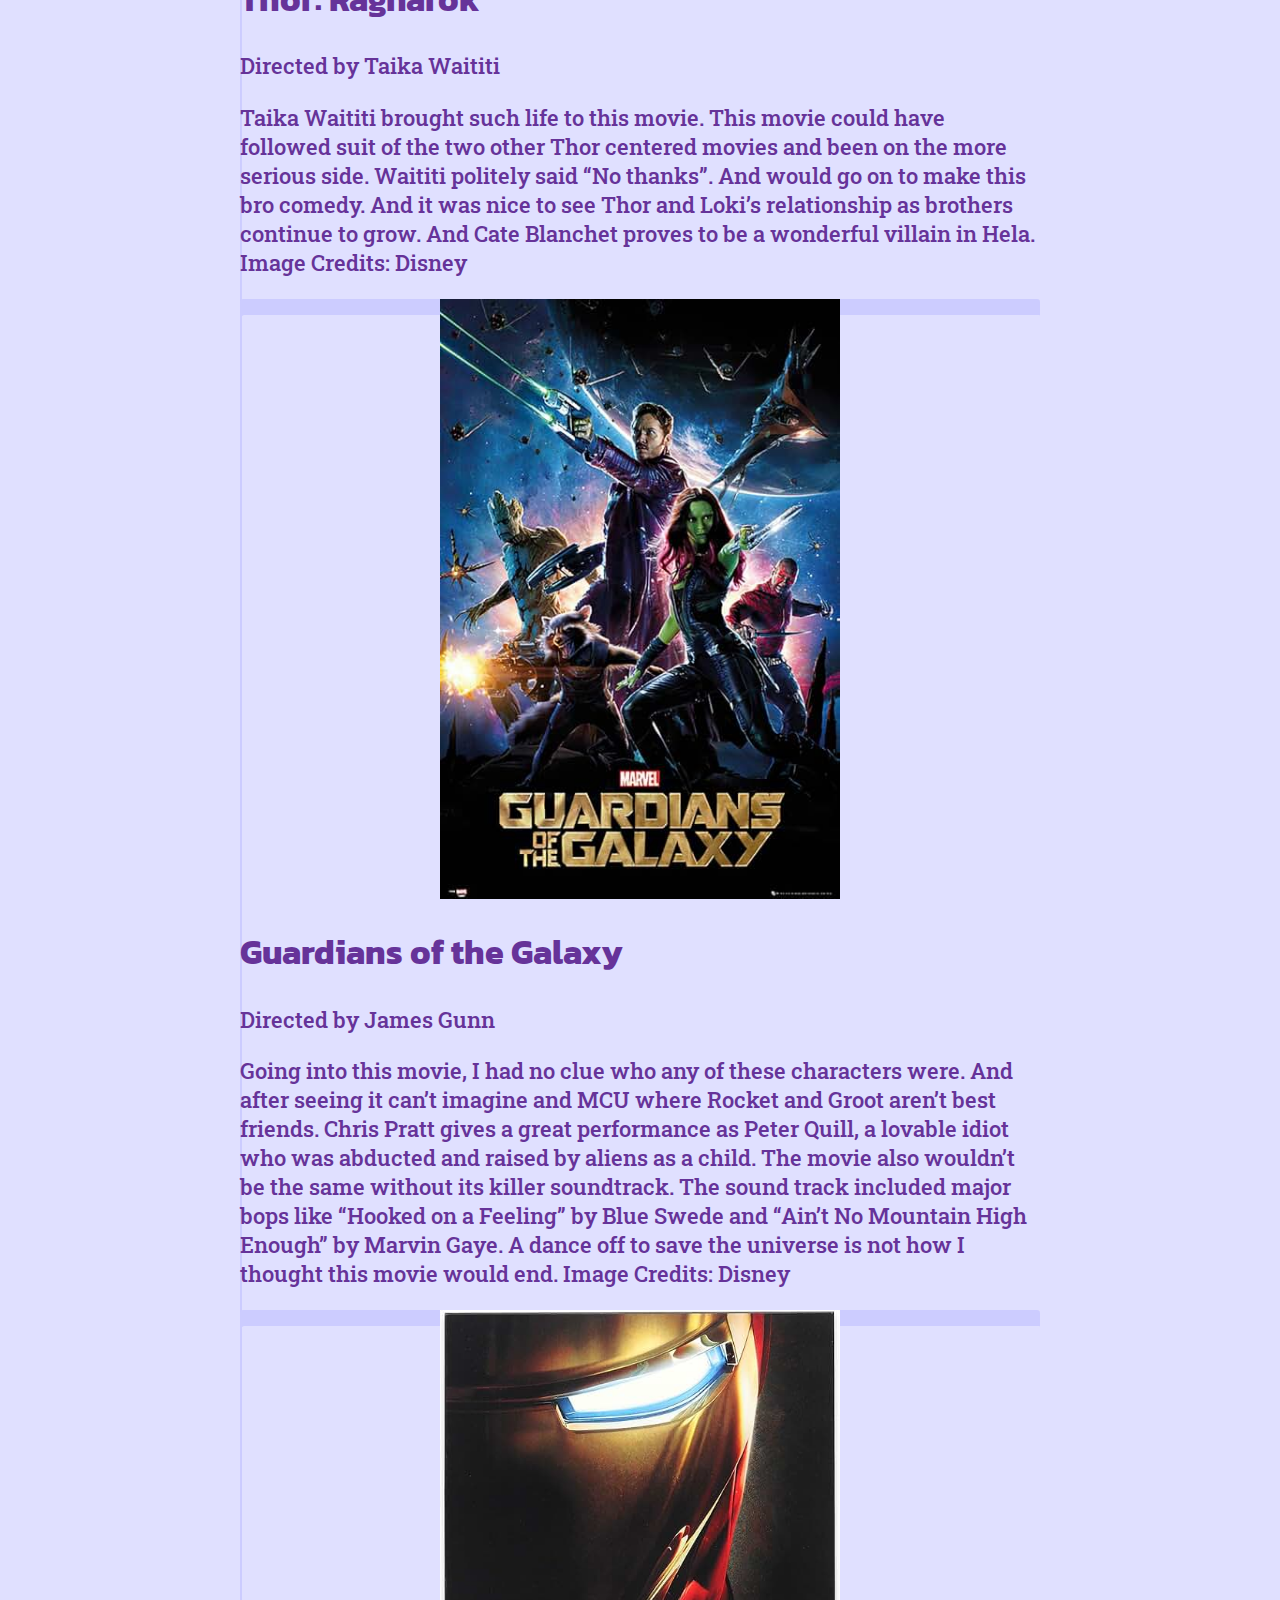
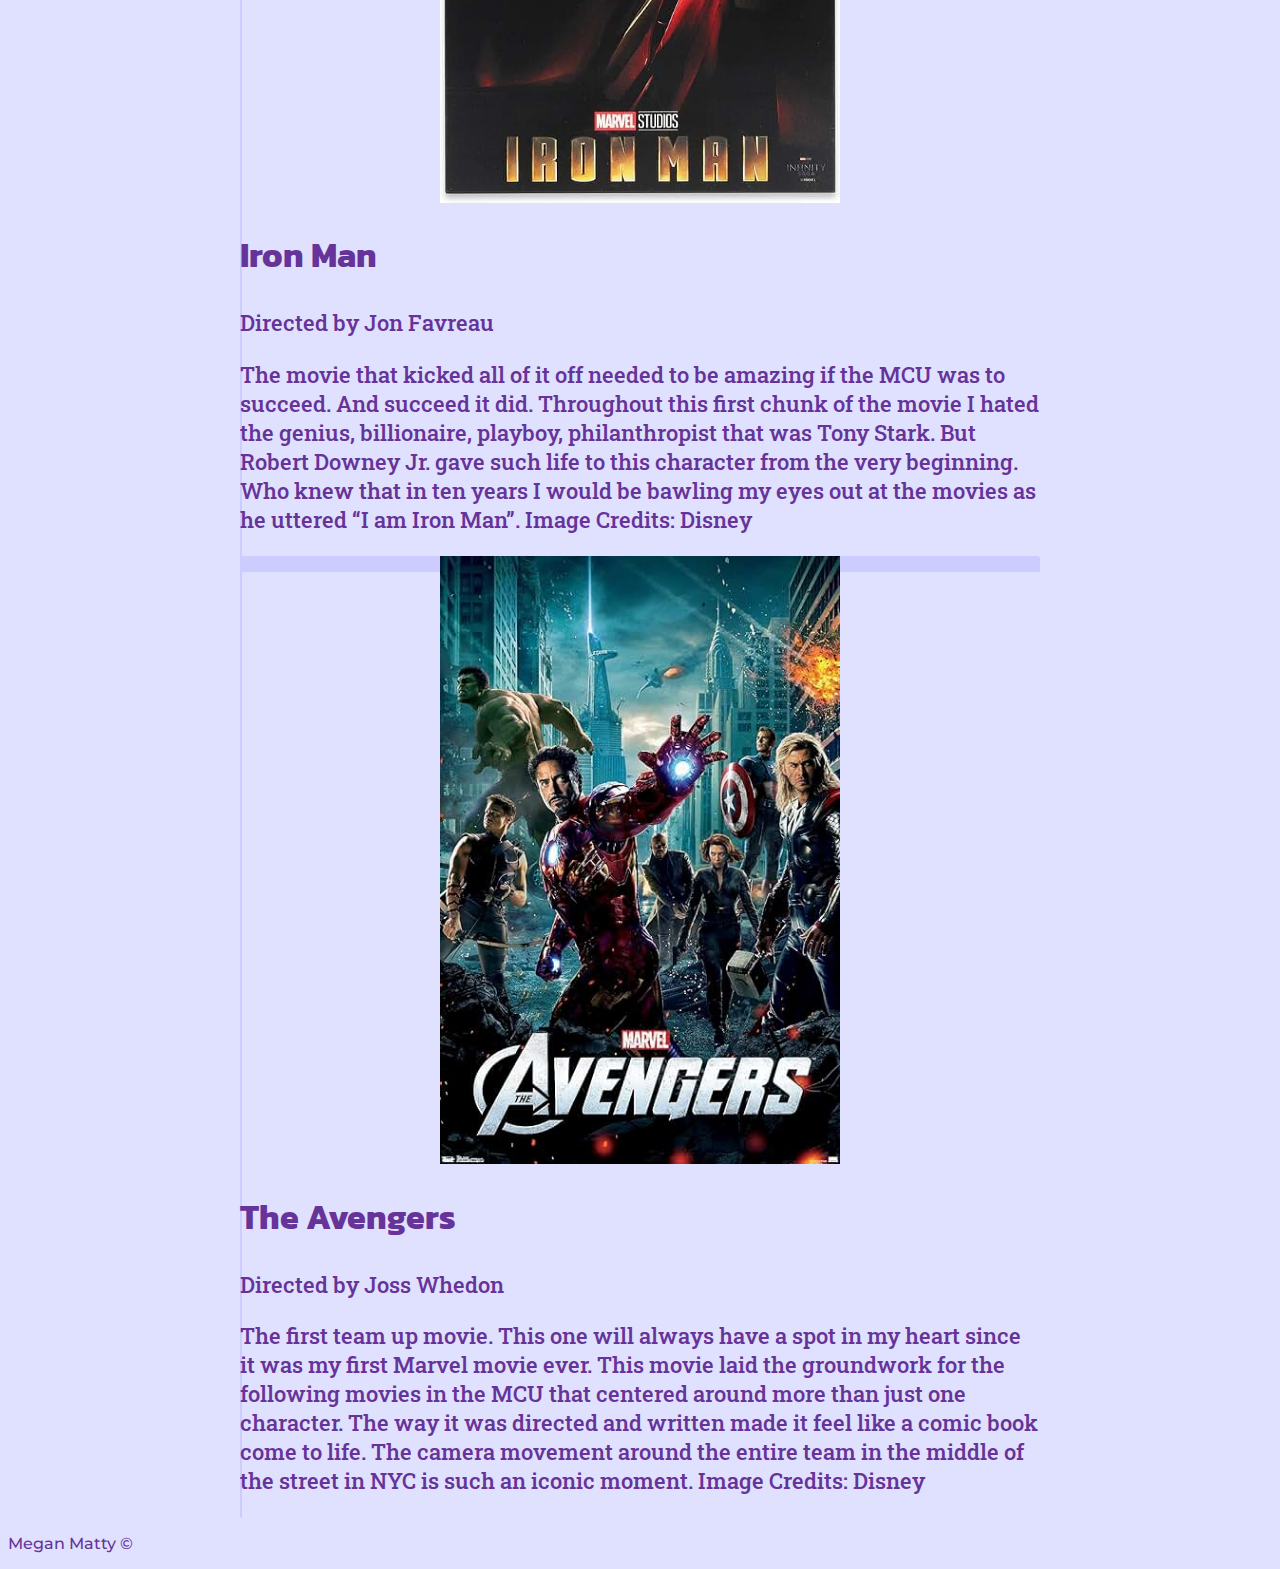
<file: media.list.html>
<!doctype html>
<html class="no-js" lang="en" dir="ltr">
  <head>
    <title>Media List</title>
    <meta charset='utf-8'>
    <meta name="viewport" content="width=device-width, initial-scale=1.0"> 
    <meta name="Megan" content="Will & class">

    <link rel="stylesheet" href="css/styles.css">
    <link rel="preconnect" href="https://fonts.googleapis.com">
    <link rel="preconnect" href="https://fonts.gstatic.com" crossorigin>
    <link href="https://fonts.googleapis.com/css2?family=Roboto:ital,wght@0,100;0,300;0,400;0,500;0,700;0,900;1,100;1,300;1,400;1,500;1,700;1,900&display=swap" rel="stylesheet">
    <link rel="preconnect" href="https://fonts.googleapis.com">
    <link rel="preconnect" href="https://fonts.gstatic.com" crossorigin>
    <link href="https://fonts.googleapis.com/css2?family=Roboto+Slab:wght@100..900&display=swap" rel="stylesheet">
    <link rel="preconnect" href="https://fonts.googleapis.com">
    <link rel="preconnect" href="https://fonts.gstatic.com" crossorigin>
    <link href="https://fonts.googleapis.com/css2?family=Montserrat:ital,wght@0,100..900;1,100..900&display=swap" rel="stylesheet">
    <link rel="preconnect" href="https://fonts.googleapis.com">
    <link rel="preconnect" href="https://fonts.gstatic.com" crossorigin>
    <link href="https://fonts.googleapis.com/css2?family=Kanit:ital,wght@0,100;0,200;0,300;0,400;0,500;0,600;0,700;0,800;0,900;1,100;1,200;1,300;1,400;1,500;1,600;1,700;1,800;1,900&display=swap" rel="stylesheet">

  </head>

<nav>
    
    <div class="montserrat">
  
            <ul>
           <li><a href="index.html">Home</a></li>
            <li><a href="media.list.html">Media List</a></li>
            <li><a href="locations.html">Location List</a></li>
            <li><a href="gallery.html">Gallery</a></li>
            <li><a href="https://x.com/meganmatty3"> Megan's Twitter</a></li>
        </ul>
      </div>
  </nav>

<main>
<div class="center">
  <body>
  <body style="background-color:#e0e0ff;">
  <div class="roboto-bold">

    <a class="skip-link" href="#content"> Skip to content </a>





    <section>
      <h1>The Best Marvel Cinematic Movies</h1>
        <p>Nobody does superhero movies better than the MCU. These are some of the best (in my opinion).</p>
    </section>
   </div>

<main id="content">


  



<div class="media-list">
    <section class="listings2">
      

        <div class="list-item">
          <div class="list-image">
            <img src="img/avengers-endgame-poster.jpeg" alt="Movie Poster for Avengers Endgame" >
          </div>

            <div class="kanit-bold">
              <h2>Avengers: Endgame</h2>
            </div>
            <div class="roboto-slab">
              <p class="date-label">Directed by Anthony and Joe Russo</p>
              <p class="desc-label">This MCU movie will always remain one of my top movies of all time. The fact that it was able to cover so many different story lines with so many different characters and to do it in a way that makes sense is a such a huge feat. “Cap on your left,” will never not give me chills. Image Credits: Disney</p>
          </div>
          
        </div>

      <div class="list-item">
          <div class="list-image">
            <img src="img/captain-america-winter-soldier-poster.jpeg" alt="Movie Poster for Captain America: Winter Soldier" >
          </div>

          <div class="kanit-bold">
          <div>
              <h2>Captain America: The Winter Soldier</h2>
          </div>

          <div class="roboto-slab">
              <p class="date-label">Directed by Anthony and Joe Russo</p>
              <p class="desc-label">Introducing Anthony Mackie and Sebastian Stan to the MCU in these roles was a true gift. Bucky Barnes being the villain of this movie, after last seeing him fall off the train in ‘Captain America: The First Avenger’ was mind-blowing at the time. I remember seeing this movie in theaters with my friends and when Bucky’s mask fell off and Steve Rogers goes “Bucky?” we went absolutely crazy. Image Credits: Disney</p>
          </div>
                 </div>
      

          <div class="list-item">
          <div class="list-image">
            <img src="img/black-panther-poster.jpeg" alt="Movie Poster for Black Panther" >
          </div>

          </div>

          <div>
            <div class="kanit-bold">
            <h2>Black Panther</h2>
          </div>
          <div class="roboto-slab">
            <p class="date-label">Directed by Ryan Coogler</p>
            <p class="desc-label">Director Ryan Coogler created a thoughtful and engaging experience that included not only breathtaking visuals, but amazing characters as well. At the end of the movie, I hoped that somehow Michael B. Jordan’s character would have made it through, but alas he did not.  Backed by a musical soundtrack that, in my opinion, has no skips is just the cherry on top of this wonderful movie. 

Completely unrelated to the first Black Panther movie, Angela Basset should have won the Oscar for ‘Best Supporting Actress’ for her role in Black Panther: Wakanda Forever. I’m sorry Jaimie Lee Curtis, she gave a much better performance. Image Credits: Disney
</p>
          </div>
        </div>

         <div class="list-item">
          <div class="list-image">
            <img src="img/spider-man-no-way-home-poster.jpeg" alt="Movie Poster for Spider-Man: No Way Home" >
          </div>

                <div>
                  <div class="kanit-bold">
                <h2>Spider-Man: No Way Home</h2>
              </div>
              <div class="roboto-slab">
                <p class="date-label">Directed by Jon Watts</p>
                <p class="desc-label">Like other movies I have included on this lest, this one is also a movie that I’ll never forget seeing in theaters. The way the entire theater screamed when Andrew Garfield popped up. And then minutes later, when Toby McGuire popped up, crazy. Hats off to Marvel for being able to contain a huge secret like that. The MCU once again nails it on the head with the crossover of multiple heroes and characters that are beloved without it being too much for the audience.  Image Credits: Disney</p>
              </div>
        
        </div>

  <div class="list-item">
          <div class="list-image">
            <img src="img/thor-ragnarok-poster.jpeg" alt="Movie Poster for Thor: Ragnarok" >
          </div>
                <div>
          <div class="kanit-bold">
          <h2>Thor: Ragnarok</h2>
        </div>

        <div class="roboto-slab">
          <p class="date-label">Directed by Taika Waititi</p>
          <p class="desc-label">Taika Waititi brought such life to this movie. This movie could have followed suit of the two other Thor centered movies and been on the more serious side. Waititi politely said “No thanks”. And would go on to make this bro comedy. And it was nice to see Thor and Loki’s relationship as brothers continue to grow. And Cate Blanchet proves to be a wonderful villain in Hela.  Image Credits: Disney</p>
        </div>
        </div>

<div class="list-item">
          <div class="list-image">
            <img src="img/guardians-of-the-galaxy-poster.jpeg" alt="Movie Poster for Gurardians of the Galaxy" >
         
          </div>
                <div>
          <div class="kanit-bold">
          <h2>Guardians of the Galaxy</h2>
        </div>
        <div class="roboto-slab">
          <p class="date-label">Directed by James Gunn</p>
          <p class="desc-label">Going into this movie, I had no clue who any of these characters were. And after seeing it can’t imagine and MCU where Rocket and Groot aren’t best friends. Chris Pratt gives a great performance as Peter Quill, a lovable idiot who was abducted and raised by aliens as a child. The movie also wouldn’t be the same without its killer soundtrack. The sound track included major bops like “Hooked on a Feeling” by Blue Swede and “Ain’t No Mountain High Enough” by Marvin Gaye. A dance off to save the universe is not how I thought this movie would end.  Image Credits: Disney</p>
        </div>
        </div>

<div class="list-item">
          <div class="list-image">
            <img src="img/iron-man-poster.jpeg" alt="Movie Poster for Iron Man" >
         
          </div>               
           <div>
          <div class="kanit-bold">
          <h2>Iron Man</h2>
        </div>

        <div class="roboto-slab">
          <p class="date-label">Directed by Jon Favreau</p>
          <p class="desc-label">The movie that kicked all of it off needed to be amazing if the MCU was to succeed. And succeed it did. Throughout this first chunk of the movie I hated the genius, billionaire, playboy, philanthropist that was Tony Stark. But Robert Downey Jr. gave such life to this character from the very beginning. Who knew that in ten years I would be bawling my eyes out at the movies as he uttered “I am Iron Man”. Image Credits: Disney</p>
        </div>
        </div>

<div class="list-item">
          <div class="list-image">
            <img src="img/the-avengers-poster.jpeg" alt="Movie Poster for The Avengers" >
         
          </div> 
                <div>
        <div class="kanit-bold">
          <h2>The Avengers</h2>
        </div>

          <div class="roboto-slab">
          <p class="date-label">Directed by Joss Whedon</p>
          <p class="desc-label">The first team up movie. This one will always have a spot in my heart since it was my first Marvel movie ever. This movie laid the groundwork for the following movies in the MCU that centered around more than just one character. The way it was directed and written made it feel like a comic book come to life. The camera movement around the entire team in the middle of the street in NYC is such an iconic moment.  Image Credits: Disney</p>
        </div>
        </div>






    </section>

   </div> 
 </div>

  </main>












</body>


<div class="montserrat">
<footer>
  <p>Megan Matty ©</p>
</footer>
</div>



</html>
</file>
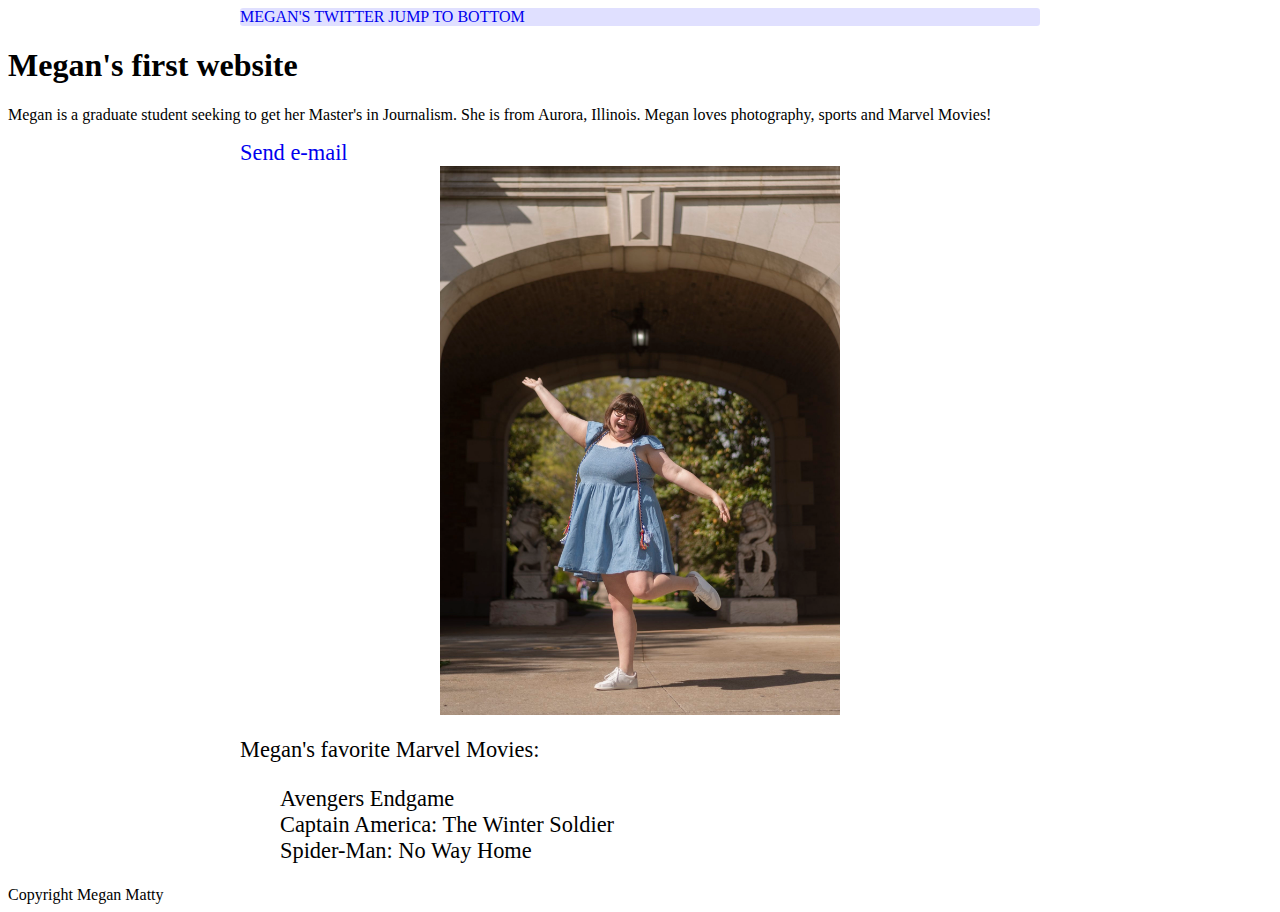
<file: oldindex.html>
<!DOCTYPE html>
<html lang="en">
	<head>
		<meta charset="UTF-8">
		<meta name="viewport" content="width=device-width, initial-scale=1.0">
		<title>Megan's first website</title>
		<link rel="stylesheet" href="css/styles.css">
	</head>
	<nav>
		<a href="https://x.com/meganmatty3"> Megan's Twitter</a>
		<a href="#footer">Jump to Bottom</a>
	</nav>
	<body>
	<h1> Megan's first website </h1>
	<p>Megan is a graduate student seeking to get her Master's in Journalism. She is from Aurora, Illinois. Megan loves photography, sports and Marvel Movies!</p>
	<main>
		<div>
			<a href="mailto:mam9d2@umsystem.edu">Send e-mail
				<img src="img/megan.photo.jpeg" alt="Photo of Megan Matty in front of the Mizzou Journalism Arch" ></a>
		</div>
		<div>
			<p>Megan's favorite Marvel Movies:</p>
				<ul>
					<li>Avengers Endgame</li>
					<li>Captain America: The Winter Soldier</li>
					<li>Spider-Man: No Way Home</li>
				</ul>
		</div>
	</main>
</body>
<footer id="footer">Copyright Megan Matty</footer>
</file>
<file: css/styles.css>
.roboto-bold {
  font-family: "Roboto", system-ui;
  font-weight: 9000;
  font-style: normal;
  color: #663399;
}

.roboto-slab {
  font-family: "Roboto Slab", serif;
  font-optical-sizing: auto;
  font-weight: 500;
  font-style: normal;
  color:#663399;
}

.montserrat {
  font-family: "Montserrat", sans-serif;
  font-optical-sizing: auto;
  font-weight: 500;
  font-style: normal;
  color:#663399;
}

.kanit-bold {
  font-family: "Kanit", sans-serif;
  font-weight: 700;
  font-style: normal;
  color:#663399;
}

.background-color {
background-color: #f2e9fa;
}




.hideThis {
  display:none;
}


.gallery-image{
  max-width: 80%;

}

.center-photo{
  justify-content: center;
  align-items: center;
  max-width: 75%;
  max-height: 75%;
  display: block;
  margin: auto;
}

.center-image{
  display: block;
  align-content: center;
  margin: auto;

}

.gallery-image img{
  align-content: center;
  width:100%;
  margin: auto;

}

figcaption{
  font-family: "Roboto Slab", serif;
  font-optical-sizing: auto;
  font-weight: 500;
  font-style: normal;
  color:#663399;
  text-align: left;
  margin-left: auto;
  margin-right: auto;
    display: block;
    unicode-bidi: isolate;
}


.media-list{
  margin-left: auto;
  margin-right: auto;
  text-align: left;
}



button {
  background-color: white;
  margin: 1rem;
  padding: 1rem;
  min-width: 10rem;
  font-size: 1.2rem;
  font color: white;
  border-radius: 0.5rem;
  align-items: center;
}

.button_holder {
  display: flex;
  flex-direction: row;
  align-items: center;
  justify-content: center;

}




input {
  margin-top: 0.5rem;
}

input::placeholder {
  font-family: "Kanit", sans-serif;
  font-weight: bold;
  opacity: 0.5;
  color: #663399;
}

figure {
    margin:auto;
    align-items: center;
}

img {
  display: block;
  margin-left: auto;
  margin-right: auto;
  max-width: 50%;
  max-height: 50%;
  align-items: center;
}


.center{
  text-align: center;
  justify-content: center;
  }

.left{
  text-align: left;
  justify-content: center;
  }

nav {

  background-color: #e0e0ff;
  max-width: 800px;
  margin: auto;
  font-size: 1rem;
  border-radius: 0.2rem;
  text-transform: uppercase;
}

nav ul {
  display: flex;
  align-items: stretch;
  flex-direction: row;
  justify-content: center;

  
}

nav ul li {

  background-color: #e7f3ff;
  flex-flow: row wrap;
  align-items: stretch;
  list-style-type: none;
  margin: 0.1rem;
  max-width: 100%;
  border-radius: 0.5rem;
  border: 3px  #993399;
  border: 6px solid #333399;
}


nav ul li a:visited {
    text-decoration: none;
    color: #ffcc00;
}



body ul li {
    list-style-type: none;
}

a {
  text-decoration: none;
}


.skip-link {
  position: absolute;
  width: 1px;
  height: 1px;
  padding: 0;
  margin: -1px;
  overflow: hidden;
  border: 0;
}

.skip-link:focus{
  width: unset;
  height: unset;
  position: relative;
  padding: unset;
  margin: unset;
  font-size: 2rem;
}


main {
  max-width: 800px;
  margin: auto;
  font-size: 1.4rem;
}

.list-item {
  display: flex;
  flex-direction: column;
  justify-content: space-between;
  box-shadow: inset 0.1rem 1rem #ccccff;
  border-radius: 3px;
}

.list-image {
  display: flex;
  flex-direction: column;
  justify-content: space-between;
}

.list-image img {
  max-width: 50%;
  margin:auto;
}

@media screen and (max-width: 500px){
    img {
  display: block;
  margin-left: auto;
  margin-right: auto;
  max-width: 10%;
  max-height: 10%
}


  div {
  text-align: center;
  }

  nav ul li {
    list-style-type: none;
}

  nav ul li a:visited {
    text-decoration: none;
    color: #ffcc00;
}



  body ul li {
    list-style-type: none;
}

a {
  text-decoration: none;
}


.skip-link {
  position: absolute;
  width: 1px;
  height: 1px;
  padding: 0;
  margin: -1px;
  overflow: hidden;
  border: 0;
}

.skip-link:focus{
  width: unset;
  height: unset;
  position: relative;
  padding: unset;
  margin: unset;
  font-size: 2rem;
}


main {
  max-width: 800px;
  margin: auto;
  font-size: 1.4rem;
}

.list-item {
  display: flex;
  flex-direction: column;
  justify-content: space-between;
  box-shadow: inset 0.1rem 1rem #ccccff;
  border-radius: 3px;
}

.list-image {
  display: flex;
  flex-direction: column;
  justify-content: space-between;
}

.list-image img {
  max-width: 25%;
  margin:auto;
}
</file>
